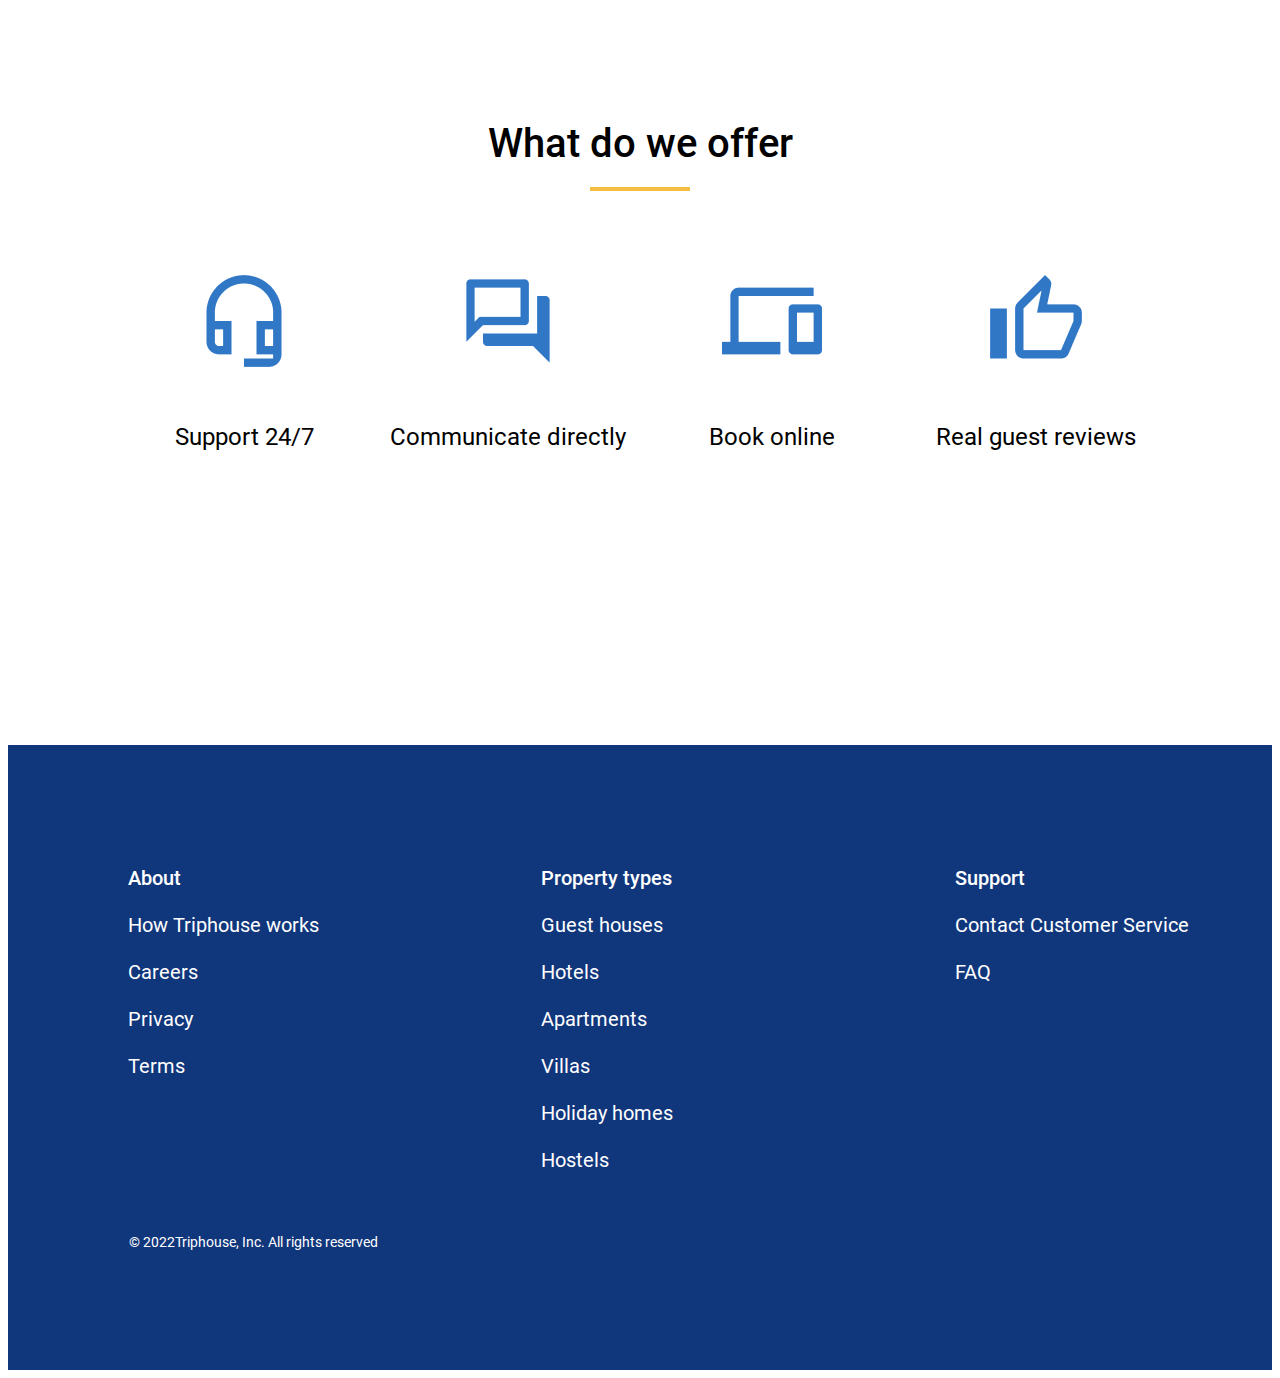
<file: index.html>
<!DOCTYPE html>
<html lang="en">
  <head>
    <meta charset="UTF-8" />
    <title>Title</title>
    <meta name="author" content="Aliaksei Kusakin" />
    <meta name="viewport" content="width=device-width, initial-scale=1.0" />
    <meta name="keywords" content="HTML,CSS,forms" />
    <link rel="short icon" href="image/favicon.ico" />
    <!--    <link rel="stylesheet" href="styles/reset.css"/>-->
    <link rel="stylesheet" href="style/style.css" />
  </head>
  <body>
    <div class="section-container">
      <h1 class="section-title">What do we offer</h1>

      <hr class="line" />
      <div class="connect-cards">
        <div class="image-connect">
          <img src="image/support.png" alt="support_24/7" />

          <p class="text_title">Support 24/7</p>
        </div>

        <div class="image-connect">
          <img src="image/Communication.png" alt="communication" />
          <p class="text_title">Communicate directly</p>
        </div>

        <div class="image-connect">
          <img src="image/booking.png" alt="booking" />
          <p class="text_title">Book online</p>
        </div>

        <div class="image-connect">
          <img src="image/reviews.png" alt="reviews" />
          <p class="text_title">Real guest reviews</p>
        </div>
      </div>
    </div>
    <!------------------------------------------------>

    <div class="general-footer">
      <div class="container">
      <div class="footer-container">
        <div class="colum-about all-colum">
          <h3 class="top-colum">About</h3>
          <p>How Triphouse works</p>
          <p>Careers</p>
          <p>Privacy</p>
          <p>Terms</p>
        </div>
        

        <div class="colum-property all-colum">
          <h3 class="top-colum">Property types</h3>
          <p>Guest houses</p>
          <p>Hotels</p>
          <p>Apartments</p>
          <p>Villas</p>
          <p>Holiday homes</p>
          <p>Hostels</p>
        </div>

        <div class="colum-support all-colum">
          <h3 class="top-colum">Support</h3>
          <p>Contact Customer Service</p>
          <p>FAQ</p>
        </div>
      </div>
      <p class="copyright_sign">© 2022Triphouse, Inc. All rights reserved</p>
    </div>
  </body>
</html>
</file>
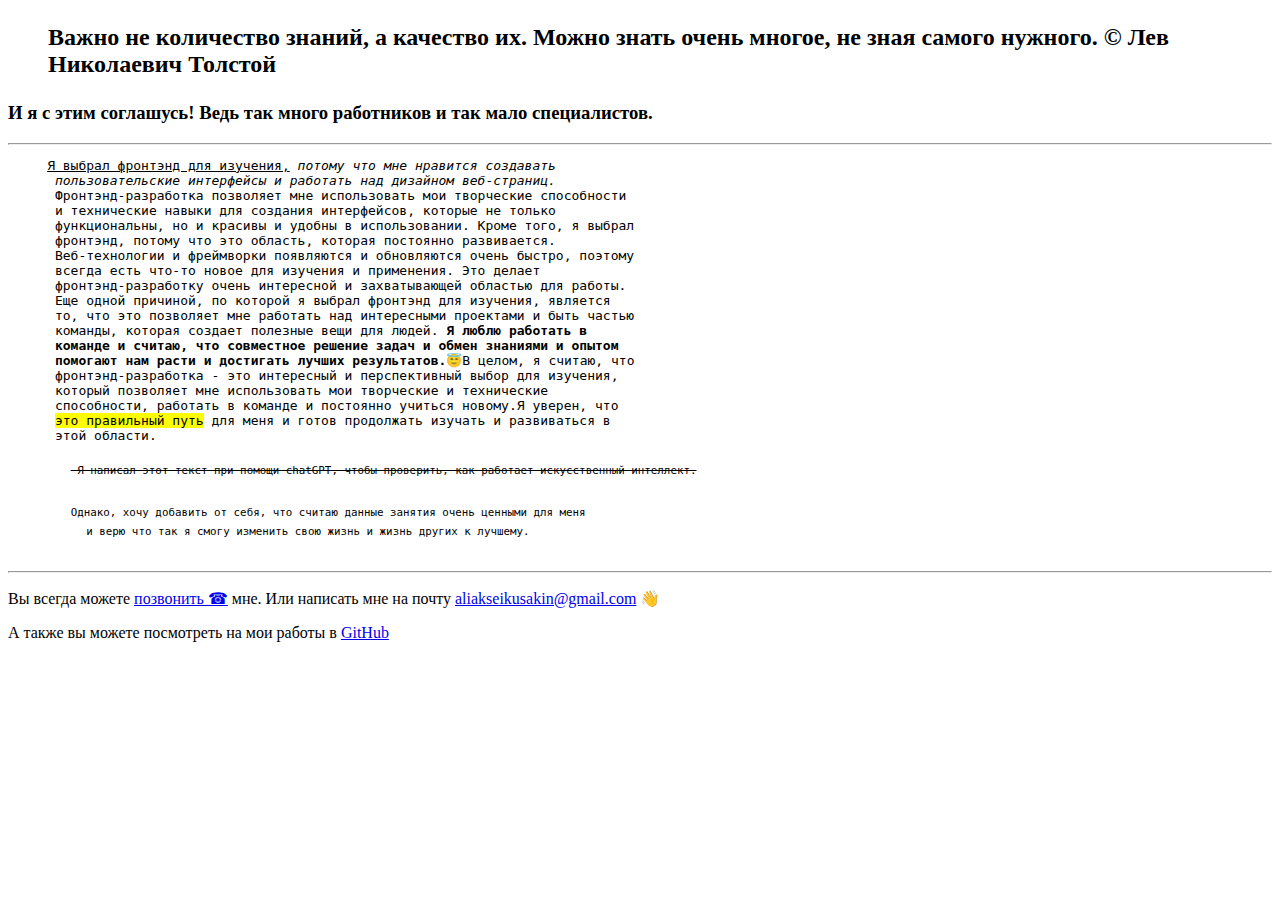
<file: about/index.html>
<!DOCTYPE html>
<html lang="en">
<head>
    <meta charset="UTF-8"/>
    <title>Title</title>
</head>
<body>

<h2>
    <blockquote cite="https://si-sv.com/board/lev_tolstoj/15-1-0-35#:~:text=%D0%92%D0%B0%D0%B6%D0%BD%D0%BE%20%D0%BD%D0%B5%20%D0%BA%D0%BE%D0%BB%D0%B8%D1%87%D0%B5%D1%81%D1%82%D0%B2%D0%BE%20%D0%B7%D0%BD%D0%B0%D0%BD%D0%B8%D0%B9%2C%20%D0%B0,%D0%A2%D0%BE%D0%BB%D1%81%D1%82%D0%BE%D0%B9%20%2D%20%D0%90%D1%84%D0%BE%D1%80%D0%B8%D0%B7%D0%BC%D1%8B%20%2D%20%D0%A1%D0%B8%D0%B4%D0%BE%D1%80%D0%BE%D0%B2%20%D0%A1.">Важно не количество знаний, а качество их. Можно знать очень многое, не зная самого нужного. © Лев Николаевич Толстой </blockquote>
</h2>
<h3>И я с этим соглашусь! Ведь так много работников и так мало специалистов.</h3>

<hr>
<pre>
     <ins>Я выбрал фронтэнд для изучения,</ins> <em>потому что мне нравится создавать
      пользовательские интерфейсы и работать над дизайном веб-страниц.</em>
      Фронтэнд-разработка позволяет мне использовать мои творческие способности
      и технические навыки для создания интерфейсов, которые не только
      функциональны, но и красивы и удобны в использовании. Кроме того, я выбрал
      фронтэнд, потому что это область, которая постоянно развивается.
      Веб-технологии и фреймворки появляются и обновляются очень быстро, поэтому
      всегда есть что-то новое для изучения и применения. Это делает
      фронтэнд-разработку очень интересной и захватывающей областью для работы.
      Еще одной причиной, по которой я выбрал фронтэнд для изучения, является
      то, что это позволяет мне работать над интересными проектами и быть частью
      команды, которая создает полезные вещи для людей. <strong>Я люблю работать в
      команде и считаю, что совместное решение задач и обмен знаниями и опытом
      помогают нам расти и достигать лучших результатов.&#128519</strong>В целом, я считаю, что
      фронтэнд-разработка - это интересный и перспективный выбор для изучения,
      который позволяет мне использовать мои творческие и технические
      способности, работать в команде и постоянно учиться новому.Я уверен, что
      <mark>это правильный путь</mark> для меня и готов продолжать изучать и развиваться в
      этой области.

        <sub><del> Я написал этот текст при помощи chatGPT, чтобы проверить, как работает искусственный интеллект.</del></sub>


        <sup>Однако, хочу добавить от себя, что считаю данные занятия очень ценными для меня
            и верю что так я смогу изменить свою жизнь и жизнь других к лучшему.</sup>
    </pre>
<hr>
<p>
    Вы всегда можете <a href="tel:+3752259125329">позвонить &#9742;</a> мне.
    Или написать мне на почту <a href="mailto: aliakseikusakin@gmail.com">aliakseikusakin@gmail.com</a>
    &#128075;
</p>
<p>
    А также вы можете посмотреть на мои работы в <a href="https://github.com/KusakinAliaksei" target="_blank">GitHub</a>
</p>
</body>
</html>
</file>
<file: style/style.css>
@import url(fonts.css);

* {
  padding: 0;
  font-family: Roboto;
  font-weight: 400;
}

.container{
  max-width: 1224px;
  padding: 0 16px;
}

.section-container {
  position: center;
  max-width: 1440px;
  height: 625px;

}

.section-title {
  /*display: inline-block;*/
  width: 306px;
  height: 47px;
  margin: 120px auto 20px;
  text-align: center;
  font-weight: 500;
  font-size: 40px;
}

.line {
  border: none;
  background: #f5bd41;
  width: 100px;
  height: 4px;
  margin: 0 auto;
}

.connect-cards {
  margin: 80px 104px 114px 104px;
  display: flex;
  text-align: center;
  justify-content: space-between;
}

.image-connect {
  width: 296px;
  height: 176px;
}

.text_title {
  display: flex;
  margin: auto;
  width: fit-content;
  position: center;
  font-size: 24px;
  padding-top: 48px;
}

.cards-img {
  margin: 100px 100px;
}

/*________________________________________________________*/

.general-footer {
  align-items: center;
  box-sizing: border-box;
  background: #10367c;
  max-width: 1440px;
  height: 625px;
  align-items: center;
}

.footer-container {
  line-height: 27px;
  display: flex;
  /*justify-content: space-between;*/
  margin: 0 0 40px 104px;
}

.all-colum {
  width: 30%;
  height: 100%;
  font-size: 20px;
  margin-top: 100px;
  color: #ffffff;
}

.top-colum {
  font-weight: 500;
  display: block;
  font-size: 20px;
}

.copyright_sign {
  color: #ffffff;
  /*margin: 0 0 120px 105px;*/
  margin-bottom: 120px;
  margin-left: 105px;
  font-size: 14px;
}

.colum-property {

  row-gap: 24px;
  text-align: start;
  /*margin-right: 283px;*/
  /*margin-left: 223px;*/
  margin: 100px 120px 0;


}
</file>
